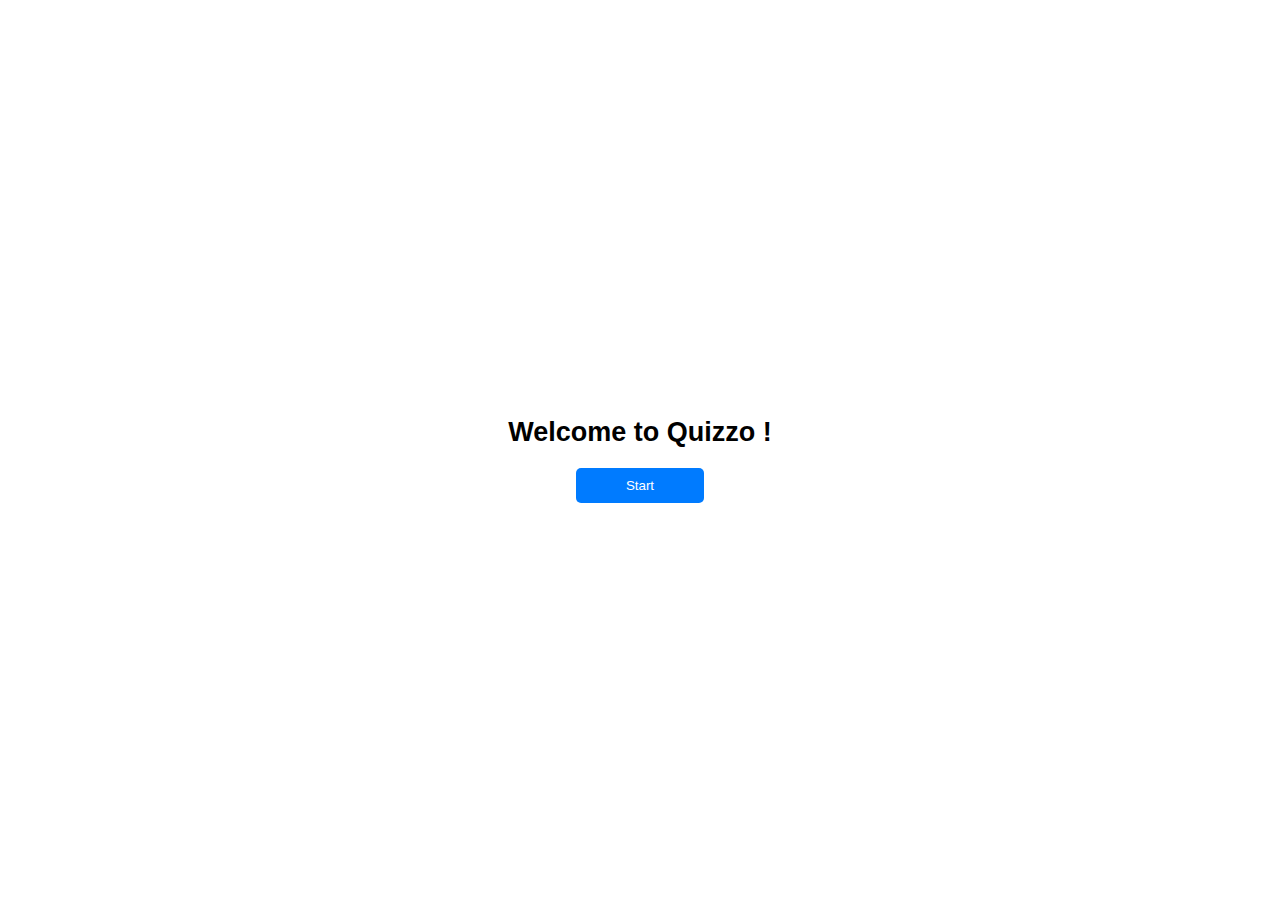
<file: index.html>
<!DOCTYPE html>
<html lang="en">
<head>
    <meta charset="UTF-8">
    <meta name="viewport" content="width=device-width, initial-scale=1.0">
    <title>Quizzo</title>
    <link rel="stylesheet" href="public/index.css">
    <script src="javascript/index.js" type="module"></script>
</head>
<body>
    <div class="main-container">
        <div class="heading">
            <h2>Welcome to Quizzo !</h2>
        </div>
        <div class="start-button-container">
            <button class="btn" >Start</button>
        </div>
    </div>
</body>
</html>
</file>
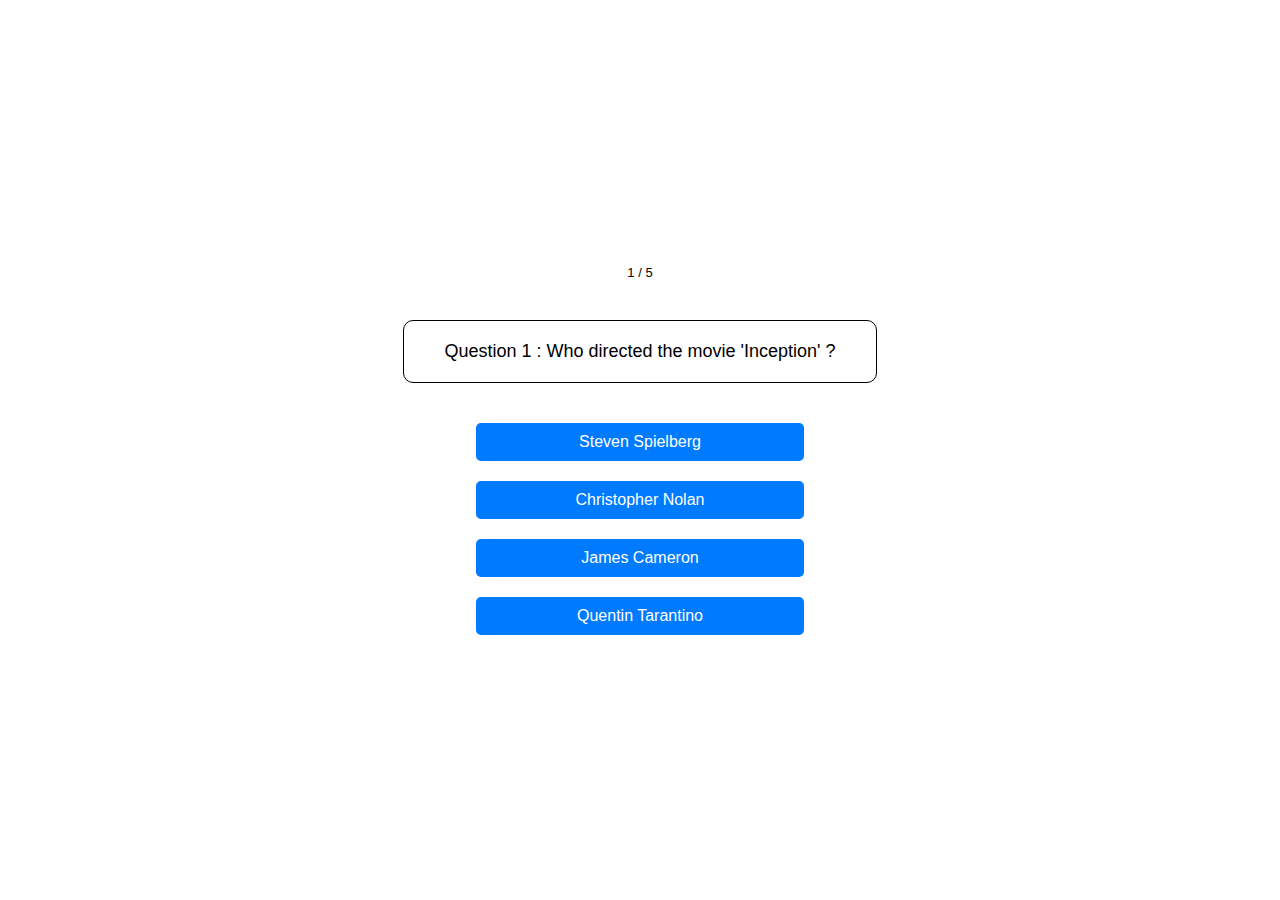
<file: game.html>
<!DOCTYPE html>
<html lang="en">
<head>
    <meta charset="UTF-8">
    <meta name="viewport" content="width=device-width, initial-scale=1.0">
    <title>Quizzo | Game</title>
    <link rel="stylesheet" href="public/game.css">
    <script src="javascript/game.js" type="module"></script>
</head>
<body>

    <div class="main-container">
        <div class="question-count">
            <span class="question-count-text">
                
            </span>
        </div>
        <div class="question">
            <span class="question-number">
            </span>
            <span class="question-text">
            </span>
        </div>
        <div class="choices">
            <div class="individual-choice">
                <span id="choice-1">1</span>
            </div>
            <div class="individual-choice">
                <span id="choice-2">2</span>
            </div>
            <div class="individual-choice">
                <span id="choice-3">3</span>
            </div>
            <div class="individual-choice">
                <span id="choice-4">4</span>
            </div>
        </div>
    </div>
</body>
</html>
</file>
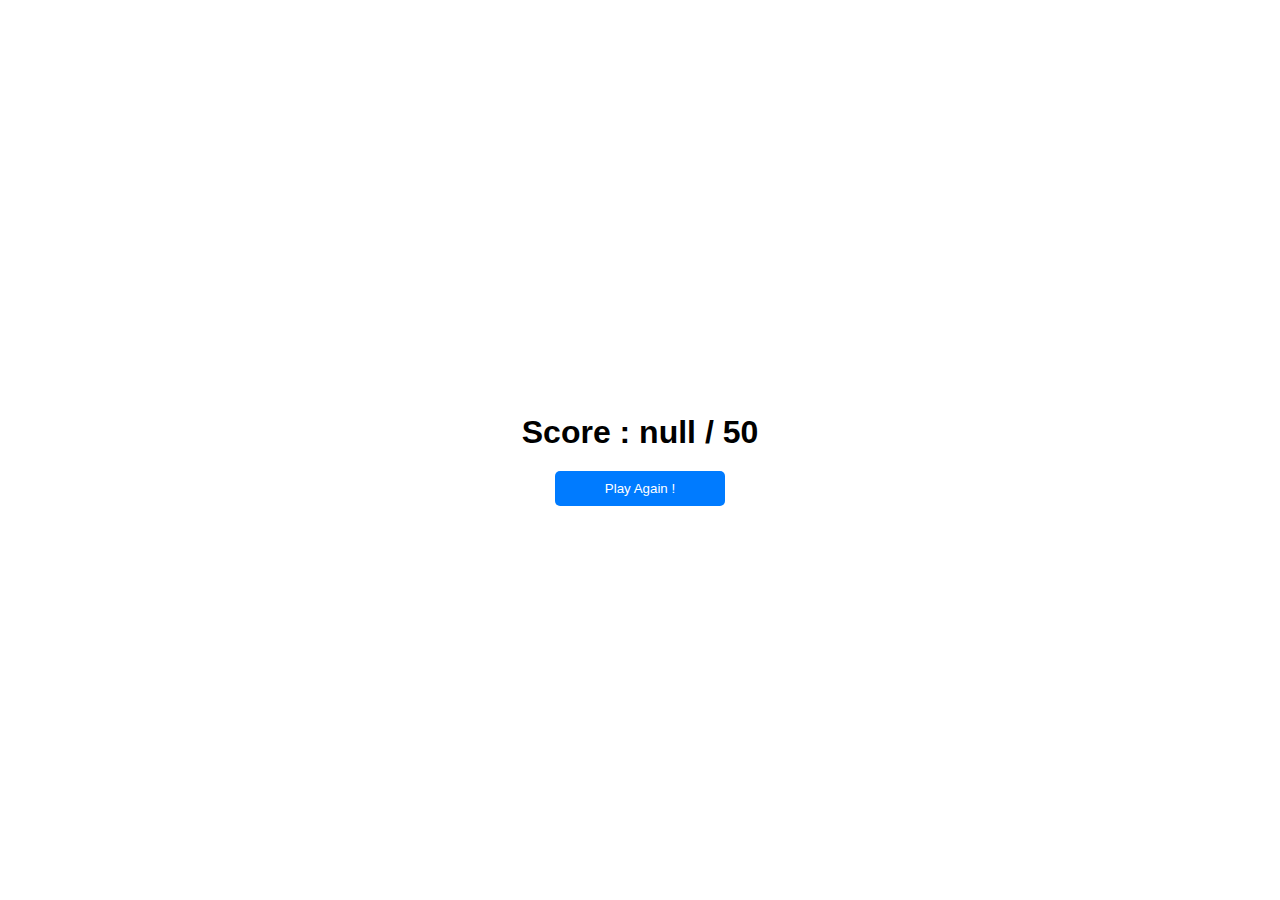
<file: score.html>
<!DOCTYPE html>
<html lang="en">
<head>
    <meta charset="UTF-8">
    <meta name="viewport" content="width=device-width, initial-scale=1.0">
    <title>Quizzo | Score</title>
    <link rel="stylesheet" href="public/score.css">
    <script src="javascript/score.js" type="module"></script>
</head>
<body>
    <div class="main-container">
        <h1 class="score-text">Score</h1>
        <div class="button-container">
            <button class="btn">
                Play Again !
            </button>
        </div>
    </div>
</body>
</html>
</file>
<file: public/index.css>
*{
    box-sizing: border-box;
    margin: 0;
    padding: 0;
}

body{
    font-family: 'Poppins', sans-serif;
}

.heading{
    text-align: center;
    margin: 20px 0;
    font-size: large;
}

.main-container{
    display: flex;
    flex-direction: column;
    align-items: center;
    justify-content: center;
    height: 100vh;
}

.button-container{
    display: flex;
    flex-direction: column;
    align-items: center;
    justify-content: center;
}

.btn{
    border: none;
    width: fit-content;
    height: fit-content;
    border-radius: 5px;
    padding: 10px 50px;
    background-color: #007bff;
    color: white;
    cursor: pointer;
}

.btn:hover{
    background-color: #0069d9;
}
</file>
<file: public/game.css>
*{
    box-sizing: border-box;
    margin: 0;
    padding: 0;
}

body{
    font-family: 'Poppins', sans-serif;
}

.main-container{
    display: flex;
    flex-direction: column;
    align-items: center;
    justify-content: center;
    height: 100vh;
}

.question-number{
    margin: 20px 0;
    font-size: large;
}

.question-count{
    margin: 20px 0;
    font-size: small;
}

.question{
    margin: 20px 40px;
    padding: 20px 40px;
    font-size: large;
    border: black 1px solid;
    border-radius: 10px;
}

.question-text{
    margin: 20px 0;
    font-size: large;
}

.choices{
    display: flex;
    flex-direction: column;
    align-items: center;
    justify-content: center;
    margin: 10px 20px;
}

.individual-choice{
    display: flex;
    align-items: center;
    justify-content: center;
    border: none;
    width: fit-content;
    height: fit-content;
    border-radius: 5px;
    padding: 10px 100px;
    background-color: #007bff;
    color: white;
    cursor: pointer;
    margin: 10px 0;
    min-width: 100%;
}

@keyframes click {
    0% {
        transform: scale(1);
        background-color: #007bff;
    }

    25% {
        transform: scale(1.1);
        background-color: #0069d9;
    }

    50% {
        transform: scale(1);
        background-color: #0069d9;
    }

    100% {
        transform: scale(1);
        background-color: #007bff;
    }
}

.selected{
    animation: click 1s;
}

.individual-choice.correct.selected{
    background-color: #28a745;
}

.individual-choice.incorrect.selected{
    background-color: #dc3545;
}

.individual-choice:hover{
    transition: 300ms ease-out;
    background-color: #0069d9;
}
</file>
<file: public/score.css>
*{
    box-sizing: border-box;
    margin: 0;
    padding: 0;
}

body{
    font-family: 'Poppins', sans-serif;
}

.main-container{
    display: flex;
    flex-direction: column;
    align-items: center;
    justify-content: center;
    height: 100vh;
}

.score-text{
    margin: 20px 0;
    font-size: 2rem;
}


.button-container{
    display: flex;
    flex-direction: column;
    align-items: center;
    justify-content: center;
}

.btn{
    border: none;
    width: fit-content;
    height: fit-content;
    border-radius: 5px;
    padding: 10px 50px;
    background-color: #007bff;
    color: white;
    cursor: pointer;
}

.btn:hover{
    background-color: #0069d9;
}
</file>
